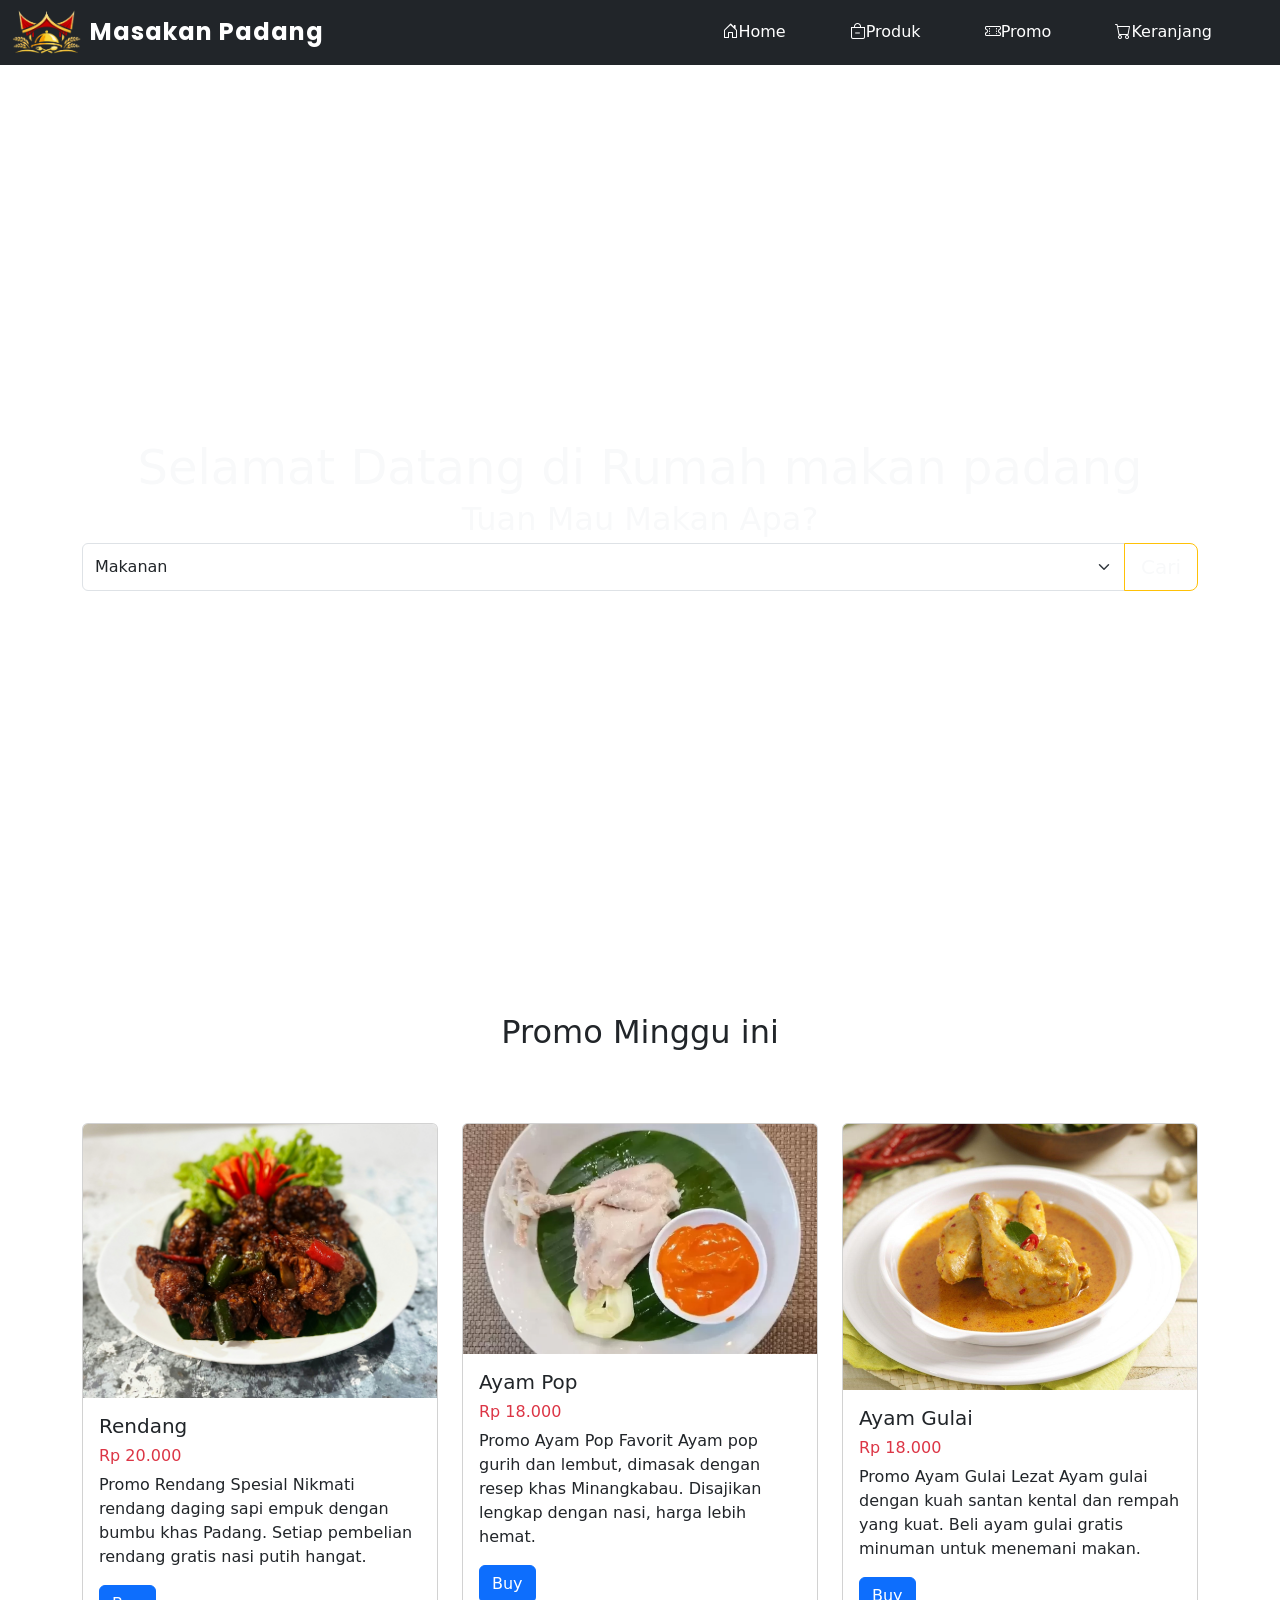
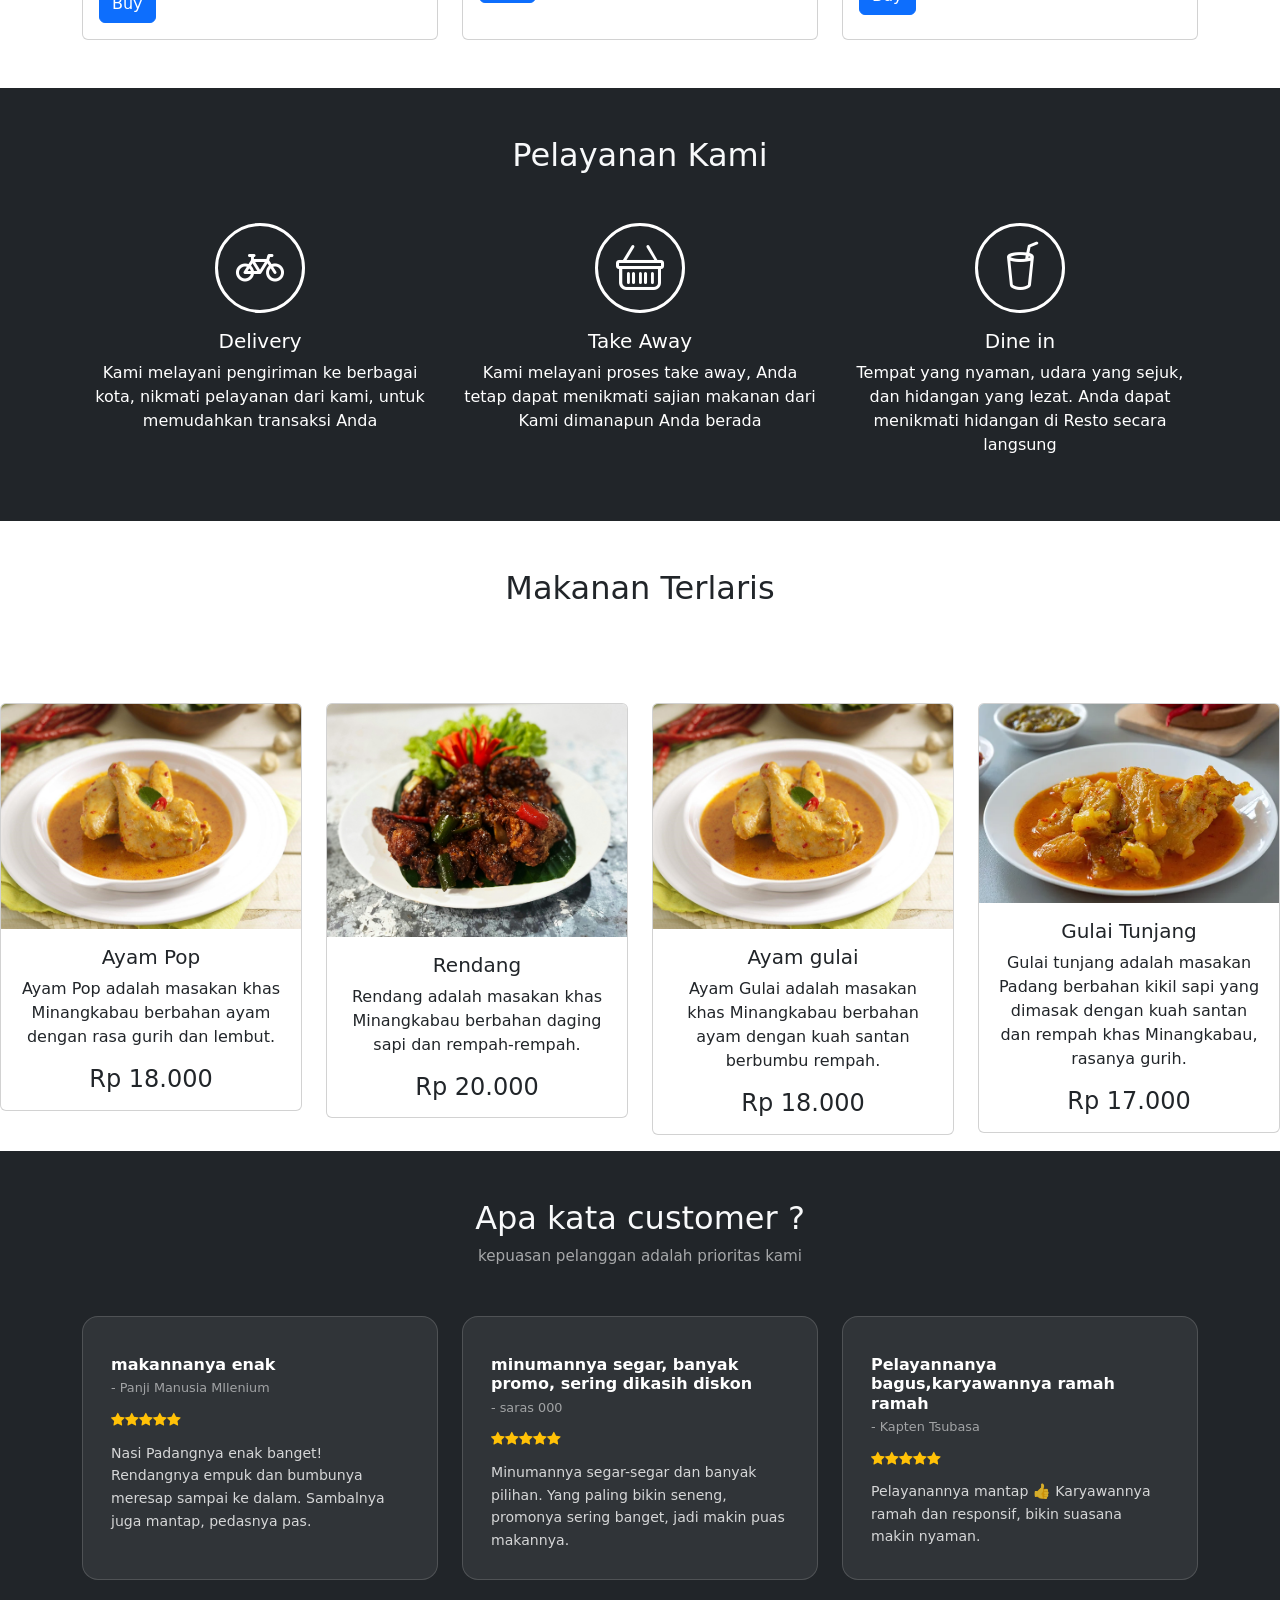
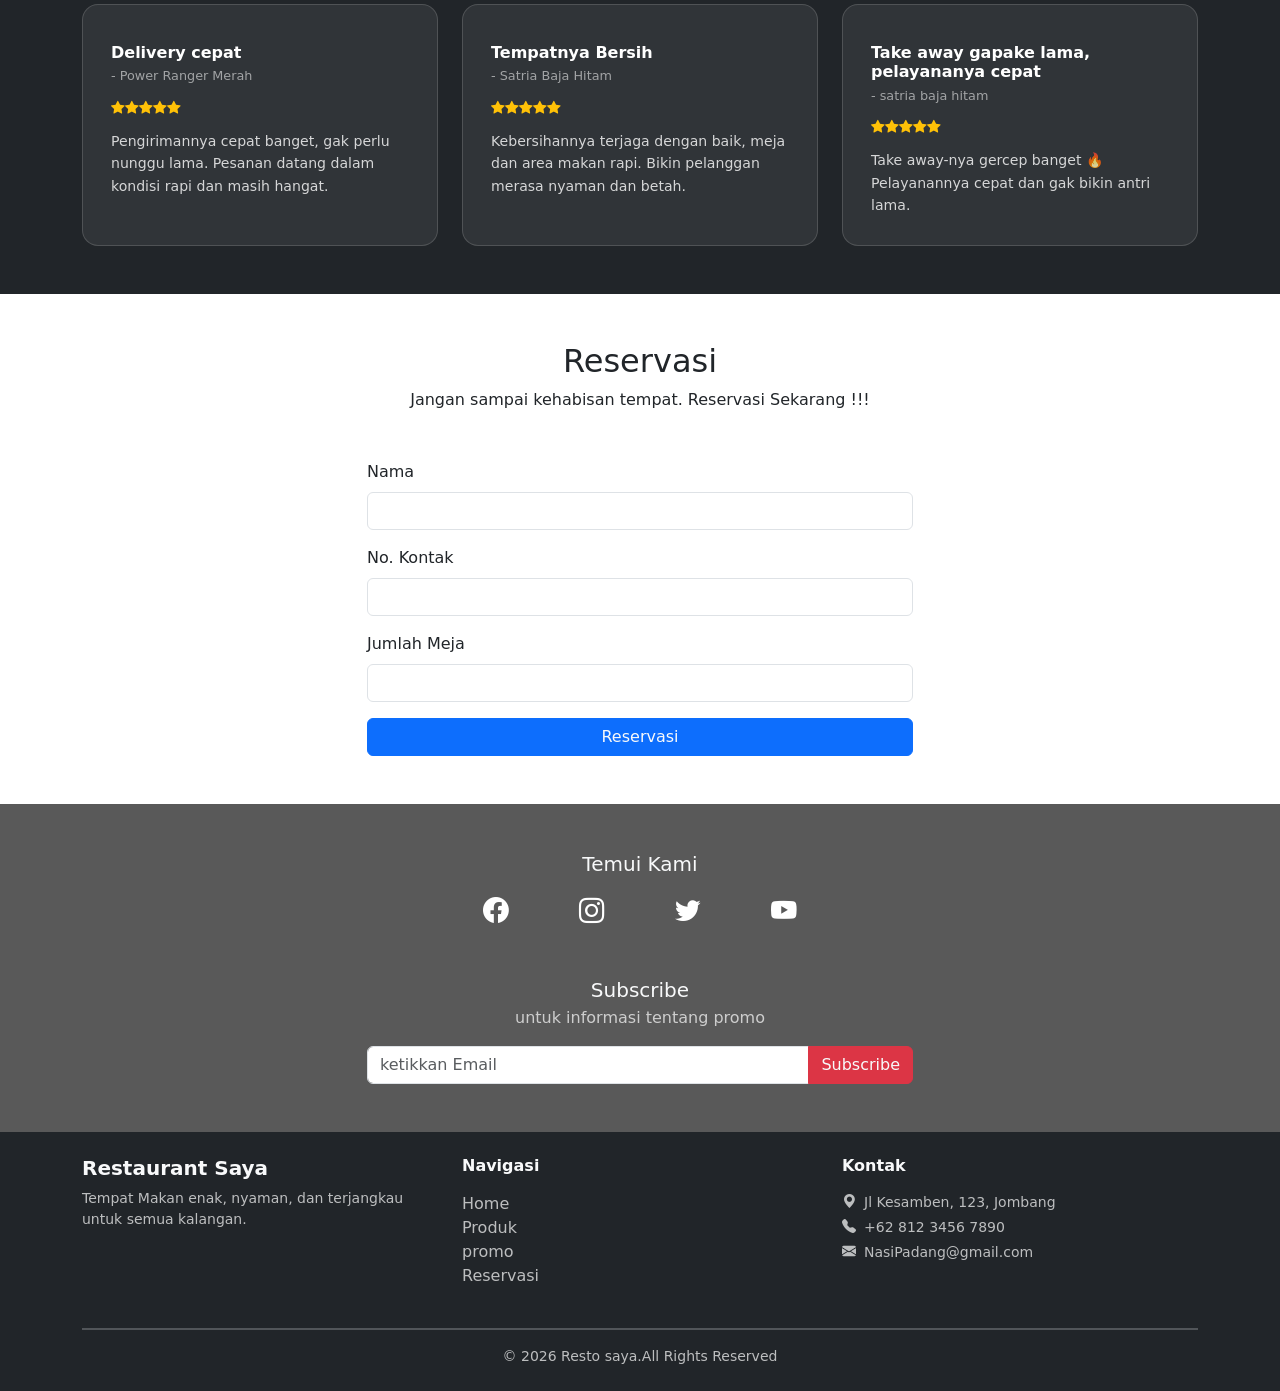
<file: Index.html>
<!DOCTYPE html>
<html lang="id">
<head>
    <meta charset="UTF-8">
    <meta name="viewport" content="width=device-width, initial-scale=1.0">
    <title>Masakan Padang</title>
    <link href="https://cdn.jsdelivr.net/npm/bootstrap@5.3.8/dist/css/bootstrap.min.css" rel="stylesheet" integrity="sha384-sRIl4kxILFvY47J16cr9ZwB07vP4J8+LH7qKQnuqkuIAvNWLzeN8tE5YBujZqJLB" crossorigin="anonymous">
    <link rel="stylesheet" href="https://cdn.jsdelivr.net/npm/bootstrap-icons@1.13.1/font/bootstrap-icons.min.css">
    <link href="https://fonts.googleapis.com/css2?family=Poppins:wght@600&display=swap" rel="stylesheet">
    <link rel="stylesheet" href="assets/style/style.css">
</head>
<body>
  <nav class="navbar navbar-expand-lg navbar-dark bg-dark main-color">
  <div class="container-fluid">
    <button class="navbar-toggler" type="button" data-bs-toggle="collapse" data-bs-target="#navbarNav" aria-controls="navbarNav" aria-expanded="false" aria-label="Toggle navigation">
      <span class="navbar-toggler-icon"></span>
    </button>
    <div class="collapse navbar-collapse" id="navbarNav">
      <img src="assets/img/Logo.png" width="70" class="me-2">
        <a class="navbar-brand me-auto" href="#">Masakan Padang</a>
      <ul class="navbar-nav">
        <li class="nav-item me-5">
          <a class="nav-link active" aria-current="page" href="Index.html"><i class="bi bi-house-door"></i>Home</a>
        </li>
        <li class="nav-item me-5">
          <a class="nav-link" href="produk.html"><i class="bi bi-bag-dash"></i>Produk</a>
        </li>
        <li class="nav-item me-5">
          <a class="nav-link" href="promo.html"><i class="bi bi-ticket-perforated"></i>Promo</a>
        </li>
        <li class="nav-item me-5">
          <a class="nav-link" href="cart.html" tabindex="-1" aria-disabled="true"><i class="bi bi-cart"></i>Keranjang</a>
        </li>
      </ul>
    </div>
  </div>
</nav>
<div class="container-fluid banner d-flex align-items-center">
  <div class="container">
       <h1 class="text-light text-center display-5 mb-1">Selamat Datang di Rumah makan padang</h1>
       <h2 class="text-light text-center display-7 mb-1">Tuan Mau Makan Apa?</h2>
        <div class="input-group">
          <select class="form-select" id="inputGroupSelect04" >
           <option selected>Makanan</option>
           <option value="1">Rendang</option>
           <option value="2">Ayam Pop</option>
           <option value="3">Ayam gulai</option>
          </select>
          <button class="btn btn-lg btn-outline-warning text-light" type="button">Cari</button>
       </div>
  </div>
</div>
<div class="container-fluid py-5">
  <div class="container">
    <h2 class="text-center">Promo Minggu ini</h2>

    <div class="row mt-5 justify-content-center g-4">

      <!-- Card 1 -->
      <div class="col-12 col-md-4 hovered-card">
        <div class="card h-100">
          <img src="assets/img/Rendang.jpg" class="card-img-top" alt="Orange Ice">
          <div class="card-body">
            <h5 class="card-title">
              Rendang
            </h5>
            <h6 class="text-danger">Rp 20.000</h6>
            <p class="card-text">
              Promo Rendang Spesial Nikmati rendang daging sapi empuk dengan bumbu khas Padang. Setiap pembelian rendang gratis nasi putih hangat.

            </p>
            <a href="#" class="btn btn-primary">Buy</a>
          </div>
        </div>
      </div>

      <!-- Card 2 -->
      <div class="col-12 col-md-4 hovered-card">
        <div class="card h-100">
          <img src="assets/img/Ayam Pop.webp" class="card-img-top" alt="Honey Pancake">
          <div class="card-body">
            <h5 class="card-title">
              Ayam Pop
            </h5>
            <h6 class="text-danger">Rp 18.000</h6>
            <p class="card-text">
              Promo Ayam Pop Favorit Ayam pop gurih dan lembut, dimasak dengan resep khas Minangkabau. Disajikan lengkap dengan nasi, harga lebih hemat.
            </p>
            <a href="#" class="btn btn-primary">Buy</a>
          </div>
        </div>
      </div>

      <!-- Card 3 -->
      <div class="col-12 col-md-4 hovered-card">
        <div class="card h-100">
          <img src="assets/img/Ayam Gulai.jpg" class="card-img-top" alt="Coffee">
          <div class="card-body">
            <h5 class="card-title">
              Ayam Gulai
            </h5>
            <h6 class="text-danger">Rp 18.000</h6>
            <p class="card-text">
              Promo Ayam Gulai Lezat Ayam gulai dengan kuah santan kental dan rempah yang kuat. Beli ayam gulai gratis minuman untuk menemani makan.
            </p>
            <a href="#" class="btn btn-primary">Buy</a>
          </div>
        </div>
      </div>

    </div>
  </div>
</div>

<!--service-->
    <div class="container-fluid py-5 bg-dark">
      <div class="container">
        <h2 class="text-light text-center mb-5">Pelayanan Kami</h2>
        <div class="row justify-content-center">
          <div class="col-lg-4">
            <div class="d-flex justify-content-center">
              <div class="icon-service d-flex align-items-center justify-content-center">
                <i class="bi bi-bicycle display-5"></i>
              </div>
            </div>
            <div class="mt-3 text-white text-center">
              <h5>Delivery</h5>
              <p>Kami melayani pengiriman ke berbagai kota, 
                nikmati pelayanan dari kami, untuk memudahkan transaksi Anda</p>
            </div>
          </div>
          <div class="col-lg-4">
            <div class="d-flex justify-content-center">
              <div class="icon-service d-flex align-items-center justify-content-center">
                <i class="bi bi-basket display-5"></i>
              </div>
            </div>
            <div class="mt-3 text-white text-center">
              <h5>Take Away</h5>
              <p>Kami melayani proses take away, 
                Anda tetap dapat menikmati sajian makanan dari Kami dimanapun Anda berada</p>
            </div>
          </div>
          <div class="col-lg-4">
            <div class="d-flex justify-content-center">
              <div class="icon-service d-flex align-items-center justify-content-center">
                <i class="bi bi-cup-straw display-5"></i>
              </div>
            </div>
            <div class="mt-3 text-white text-center">
              <h5>Dine in</h5>
              <p>Tempat yang nyaman, udara yang sejuk, dan hidangan yang lezat. 
                Anda dapat menikmati hidangan di Resto secara langsung</p>
            </div>
          </div>
        </div>
      </div>
    </div>

    <!--section produk-->
    <div class="container-fluid py-5">
      <div class="container">
        <h2 class="text-center mb-5">Makanan Terlaris</h2>
      </div>
    </div>

    <!--section produk tutup-->
    <div class="row">
      <div class="col-sm-6 col-lg-3 hovered-card mb-3">
        <div class="card">
          <img src="assets/img/Ayam Gulai.jpg" class="card-img-top" alt="...">
          <div class="card-body text-center">
            <h5 class="card-tittle text-dark">Ayam Pop</h5>
            <p class="card-text">Ayam Pop adalah masakan khas Minangkabau berbahan ayam dengan rasa gurih dan lembut.</p>
            <h4 class="card-text text-dark">Rp 18.000</h4>
          </div>
        </div>
      </div>
      <div class="col-sm-6 col-lg-3 hovered-card mb-3">
        <div class="card">
          <img src="assets/img/Rendang.jpg" class="card-img-top" alt="...">
          <div class="card-body text-center">
            <h5 class="card-tittle text-dark">Rendang</h5>
            <p class="card-text">Rendang adalah masakan khas Minangkabau berbahan daging sapi dan rempah-rempah.</p>
            <h4 class="card-text text-dark">Rp 20.000</h4>
          </div>
        </div>
      </div>
      <div class="col-sm-6 col-lg-3 hovered-card mb-3">
        <div class="card">
          <img src="assets/img/Ayam Gulai.jpg" class="card-img-top" alt="...">
          <div class="card-body text-center">
            <h5 class="card-tittle text-dark">Ayam gulai</h5>
            <p class="card-text">Ayam Gulai adalah masakan khas Minangkabau berbahan ayam dengan kuah santan berbumbu rempah.</p>
            <h4 class="card-text text-dark">Rp 18.000</h4>
          </div>
        </div>
      </div>
      <div class="col-sm-6 col-lg-3 hovered-card mb-3">
        <div class="card">
          <img src="assets/img/tunjang.jpg.webp" class="card-img-top" alt="...">
          <div class="card-body text-center">
            <h5 class="card-tittle text-dark">Gulai Tunjang</h5>
            <p class="card-text">Gulai tunjang adalah masakan Padang berbahan kikil 
                                 sapi yang dimasak dengan kuah santan dan rempah khas Minangkabau, 
                                 rasanya gurih.</p>
            <h4 class="card-text text-dark">Rp 17.000</h4>
          </div>
        </div>
      </div>
    </div>

    <!--section review-->
    <div class="container-fluid py-5 bg-dark">
      <div class="container">
        <h2 class="text-center text-light mb-2">Apa kata customer ?</h2>
        <p class="text-center mb-5" style="color: rgba(255,255,255,0.6); font-size: 0.95rem;">kepuasan pelanggan adalah prioritas kami</p>
        <div class="row g-4">

              <!--card 1-->
          <div class="col-sm-6 col-lg-4">
            <div class="testimony-card">
              <div class="quote-icon"></div>
              <h5>makannanya enak</h5>
              <div class="author">- Panji Manusia MIlenium</div>
              <div class="stars">
                <i class="bi bi-star-fill"></i><i class="bi bi-star-fill"></i><i class="bi bi-star-fill"></i><i class="bi bi-star-fill"></i><i class="bi bi-star-fill"></i>
              </div>
              <p>
                Nasi Padangnya enak banget! Rendangnya empuk 
                dan bumbunya meresap sampai ke dalam. 
                Sambalnya juga mantap, pedasnya pas.
              </p>
            </div>
          </div>
        
          <!--card 2-->
          <div class="col-sm-6 col-lg-4">
            <div class="testimony-card">
              <div class="quote-icon"></div>
              <h5>minumannya segar, banyak promo, sering dikasih diskon</h5>
              <div class="author">- saras 000</div>
              <div class="stars">
                <i class="bi bi-star-fill"></i><i class="bi bi-star-fill"></i><i class="bi bi-star-fill"></i><i class="bi bi-star-fill"></i><i class="bi bi-star-fill"></i>
              </div>
              <p>
                Minumannya segar-segar dan banyak pilihan. 
                Yang paling bikin seneng, promonya sering banget, 
                jadi makin puas makannya.
              </p>
            </div>
          </div>
        
          <!--card 3-->
          <div class="col-sm-6 col-lg-4">
            <div class="testimony-card">
              <div class="quote-icon"></div>
              <h5>Pelayannanya bagus,karyawannya ramah ramah</h5>
              <div class="author">- Kapten Tsubasa</div>
              <div class="stars">
                <i class="bi bi-star-fill"></i><i class="bi bi-star-fill"></i><i class="bi bi-star-fill"></i><i class="bi bi-star-fill"></i><i class="bi bi-star-fill"></i>
              </div>
              <p>Pelayanannya mantap 👍 Karyawannya ramah dan responsif, bikin suasana makin nyaman.</p>
            </div>
          </div>
        
          <!--card 4-->
          <div class="col-sm-6 col-lg-4">
            <div class="testimony-card">
              <div class="quote-icon"></div>
              <h5>Delivery cepat</h5>
              <div class="author">- Power Ranger Merah</div>
              <div class="stars">
                <i class="bi bi-star-fill"></i><i class="bi bi-star-fill"></i><i class="bi bi-star-fill"></i><i class="bi bi-star-fill"></i><i class="bi bi-star-fill"></i>
              </div>
              <p>
                Pengirimannya cepat banget, gak perlu nunggu lama. 
                Pesanan datang dalam kondisi rapi dan masih hangat.
              </p>
            </div>
          </div>
        
          <!--card 5-->
          <div class="col-sm-6 col-lg-4">
            <div class="testimony-card">
              <div class="quote-icon"></div>
              <h5>Tempatnya Bersih</h5>
              <div class="author">- Satria Baja Hitam</div>
              <div class="stars">
                <i class="bi bi-star-fill"></i><i class="bi bi-star-fill"></i><i class="bi bi-star-fill"></i><i class="bi bi-star-fill"></i><i class="bi bi-star-fill"></i>
              </div>
              <p>
                Kebersihannya terjaga dengan baik, meja dan area makan rapi. 
                Bikin pelanggan merasa nyaman dan betah.
              </p>
            </div>
          </div>
        
          <!--card 6-->
          <div class="col-sm-6 col-lg-4">
            <div class="testimony-card">
              <div class="quote-icon"></div>
              <h5>Take away gapake lama, pelayananya cepat</h5>
              <div class="author">- satria baja hitam</div>
              <div class="stars">
                <i class="bi bi-star-fill"></i><i class="bi bi-star-fill"></i><i class="bi bi-star-fill"></i><i class="bi bi-star-fill"></i><i class="bi bi-star-fill"></i>
              </div>
              <p>Take away-nya gercep banget 🔥 Pelayanannya cepat dan gak bikin antri lama.</p>
            </div>
          </div>
        </div>
      </div>
    </div>

    <!--section reservasi-->
    <div class="container-fluid py-5">
      <div class="container">
        <h2 class="text-center mb-2">Reservasi</h2>
        <p class="text-center text muted mb-5">Jangan sampai kehabisan tempat. Reservasi Sekarang !!!</p>

        <div class="row justify-content-center">
          <div class="col-md-6">
            <div class="mb-3">
              <label class="form-label">Nama</label>
              <input type="text" class="form-control" required>
            </div>
            <div class="mb-3">
              <label class="form-label">No. Kontak</label>
              <input type="tel" class="form-control" required>
            </div>
            <div class="mb-3">
              <label class="form-label">Jumlah Meja</label>
              <input type="text" class="form-control" required>
            </div>
            <div class="d-grid">
              <button class="btn btn-primary text-light">Reservasi</button>
            </div>
          </div>
        </div>
      </div>
    </div>

    <!--Section Subscribe-->
    <div class="container-fluid py-5 footer">
      <div class="container">


        <h5 class="text-center text-light mb-3">Temui Kami</h5>
        <div class="d-flex justify-content-center mb-5" style="gap: 70px">
          <a href="https://facebook.com/uername" target="_blank" class="social-icon">
            <i class="bi bi-facebook"></i>
          </a>
          <a href="https://instagram.com/username" target="_blank" class="social-icon">
            <i class="bi bi-instagram"></i>
          </a>
          <a href="https://twitter.com/username" target="_blank" class="social-icon">
            <i class="bi bi-twitter"></i>
          </a>
          <a href="https://youtube.com/@username" target="_blank" class="social-icon">
            <i class="bi bi-youtube"></i>
          </a>
        </div>
        <h5 class="text-center text-light mb-1">Subscribe</h5>
        <p class="text-center subscribe-muted mb-3">untuk informasi tentang promo</p>

        <div class="row justify-content-center">
          <div class="col-md-6">
            <div class="input-group">
              <input type="email" class="form-control" placeholder="ketikkan Email">
              <button class="btn btn-danger text-light">Subscribe</button>
            </div>
          </div>
        </div>
      </div>
    </div>

    <!--Footer-->
    <footer class="bg-dark text-light py-4">
      <div class="container">
        <div class="row text-center text-md-start">
          <div class="col-md-4 mb-3 mb-md-0">
            <h5 class="fw-bold">Restaurant Saya</h5>
            <p class="text-muted small">Tempat Makan enak, nyaman, dan terjangkau untuk semua kalangan.</p>
          </div>
          <div class="col-md-4 mb-3 mb-md-0">
            <h6 class="fw-bold mb-3">Navigasi</h6>
            <ul class="list-unstyled">
              <li><a href="#" class="text-muted text-decoration-none">Home</a></li>
              <li><a href="#" class="text-muted text-decoration-none">Produk</a></li>
              <li><a href="#" class="text-muted text-decoration-none">promo</a></li>
              <li><a href="#" class="text-muted text-decoration-none">Reservasi</a></li>
            </ul>
          </div>
          <div class="col-md-4">
            <h6 class="fw-bold mb-3">Kontak</h6>
            <ul class="list-unstyled text-muted small">
              <li class="mb-1"><i class="bi bi-geo-alt-fill me-2"></i>Jl Kesamben, 123, Jombang</li>
              <li class="mb-1"><i class="bi bi-telephone-fill me-2"></i>+62 812 3456 7890</li>
              <li><i class="bi bi-envelope-fill me-2"></i>NasiPadang@gmail.com</li>
            </ul>
          </div>
        </div>
        <hr class="border secondary mt-4 mb-3">
        <p class="text-center text-muted small mb-0">
          &copy; 2026 Resto saya.All Rights Reserved
        </p>
      </div>
    </footer>

    <script src="https://cdn.jsdelivr.net/npm/bootstrap@5.3.0/dist/js/bootstrap.bundle.min.js"></script>
</body>
</html>
</file>
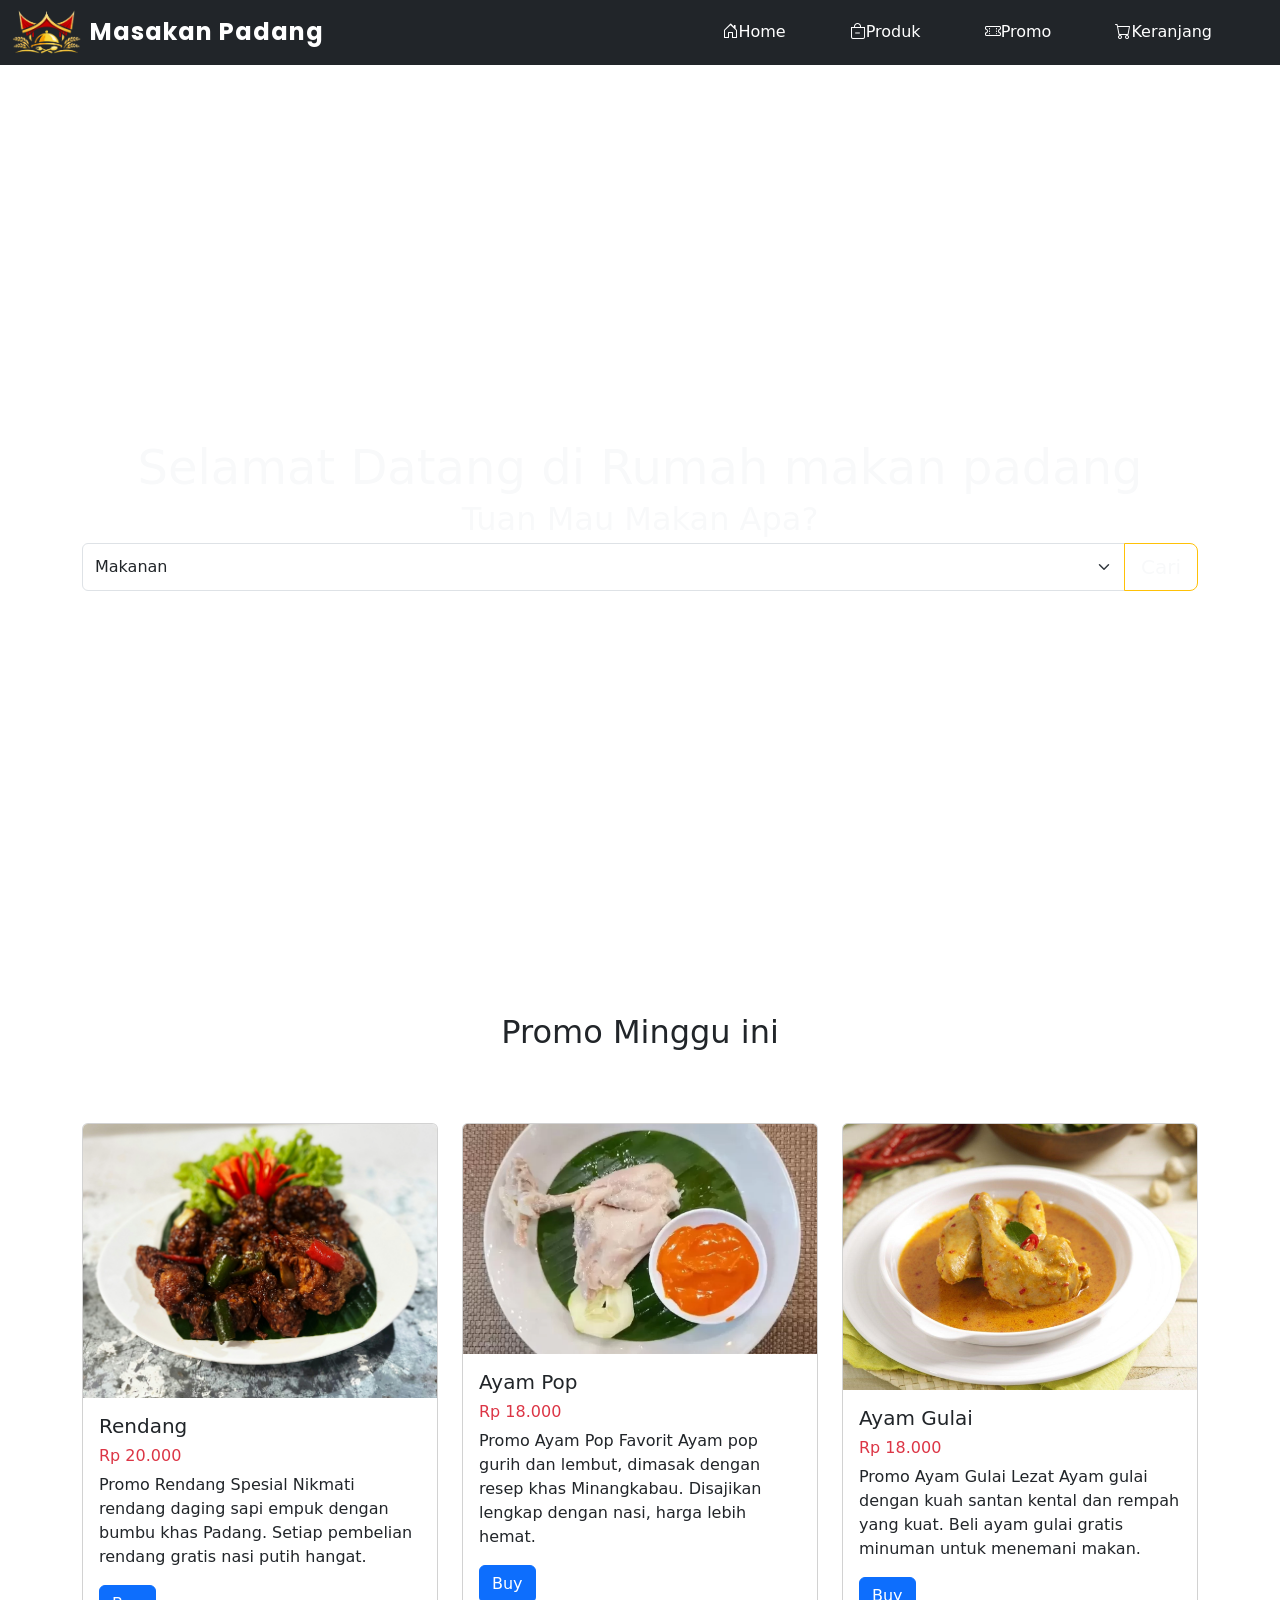
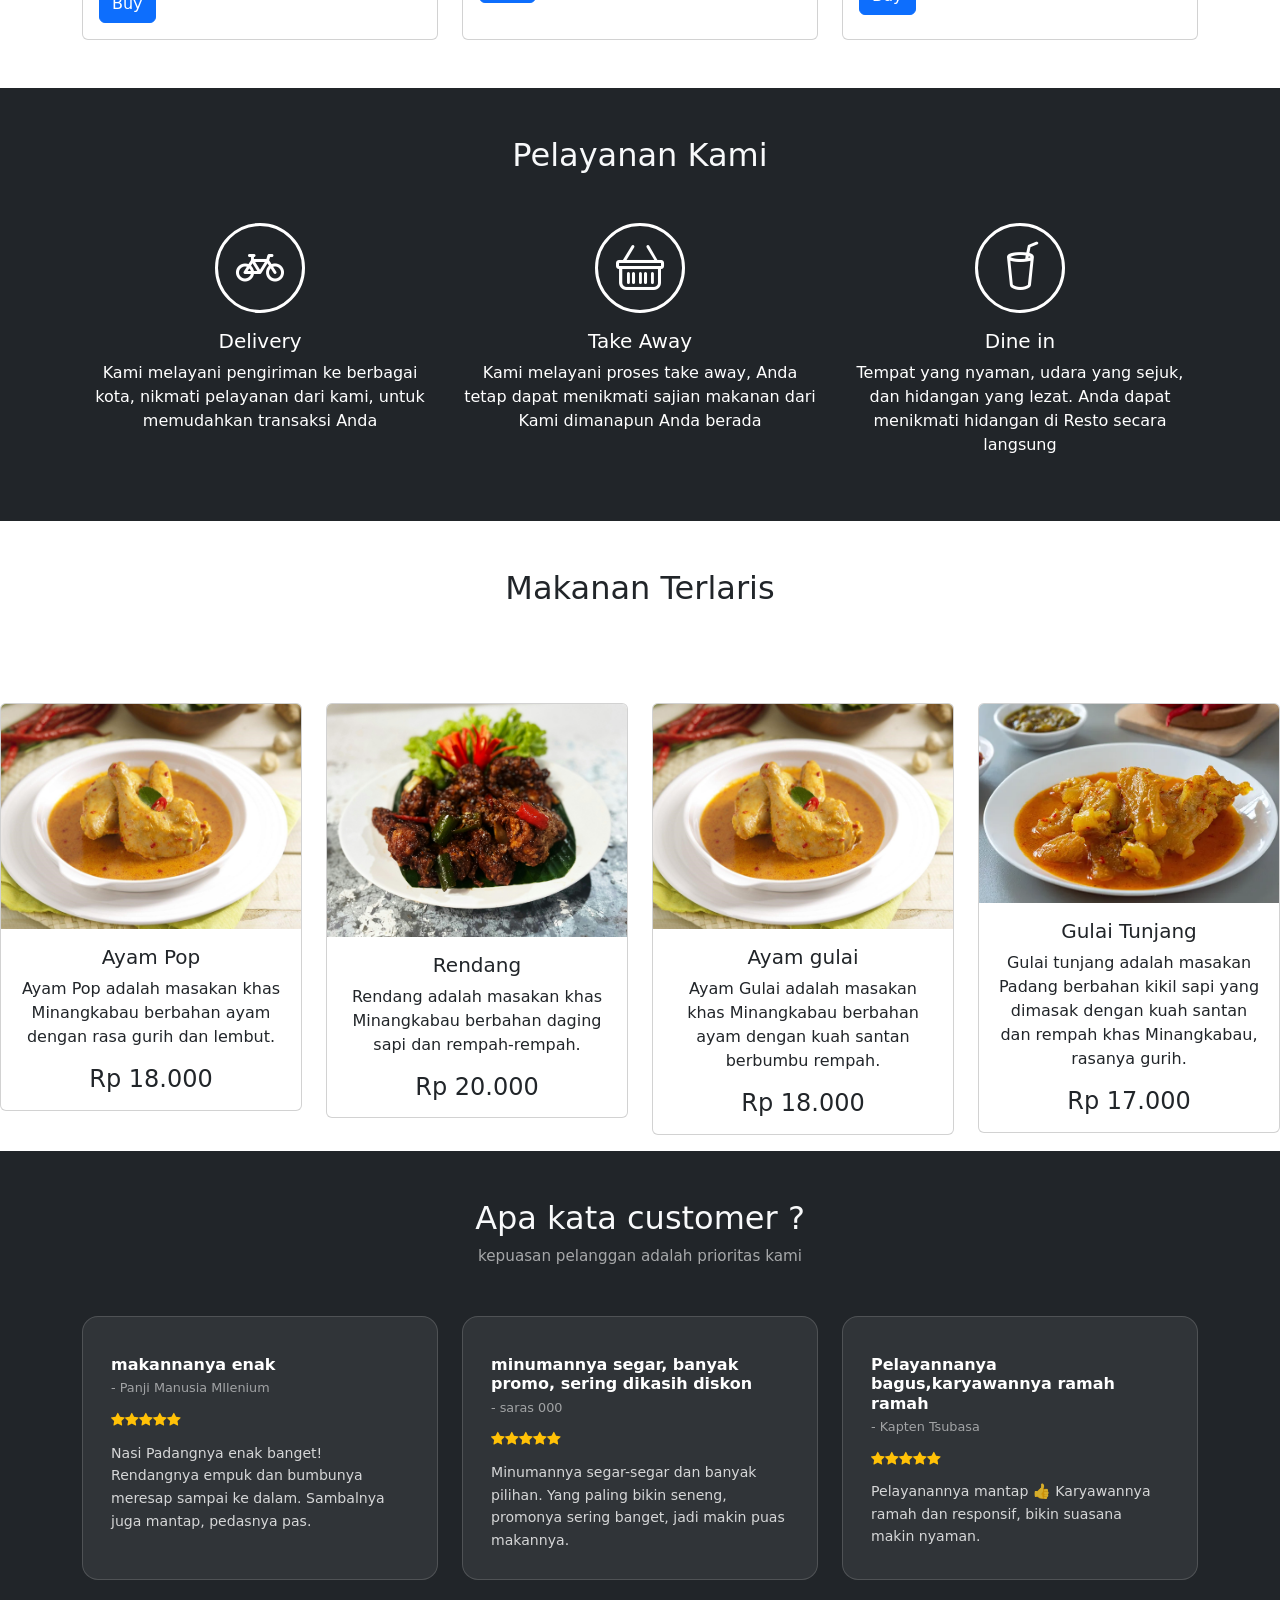
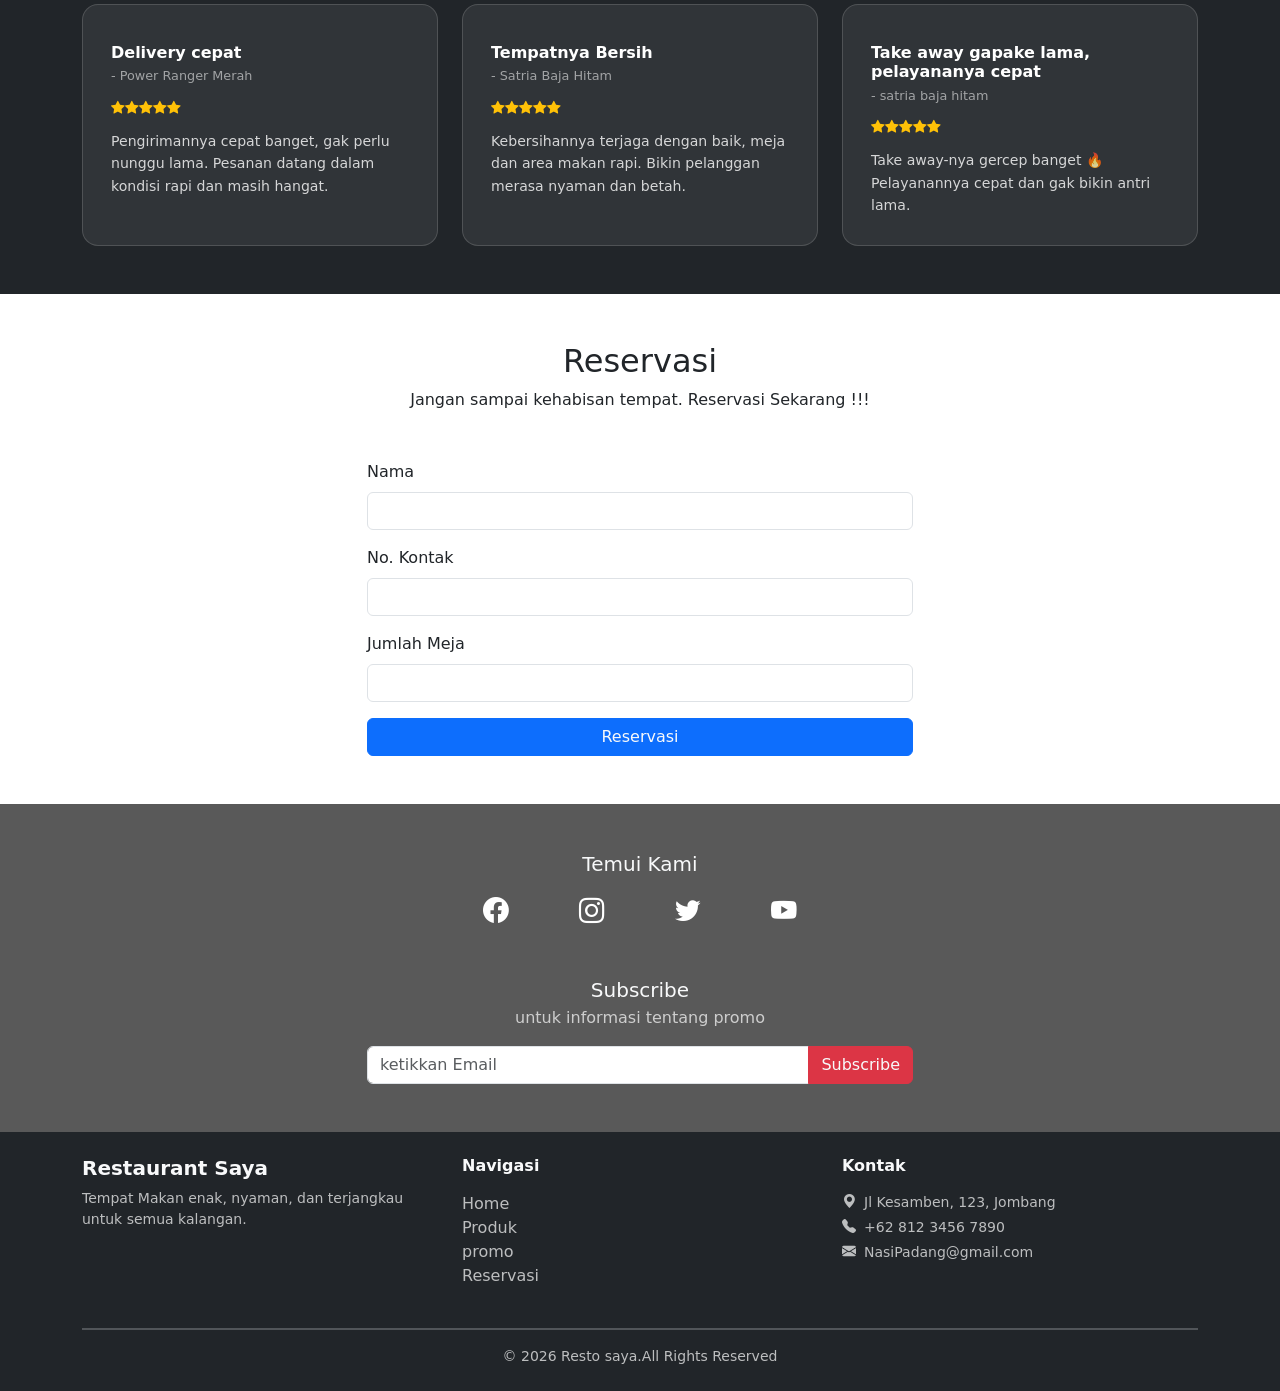
<file: index.html>
<!DOCTYPE html>
<html lang="id">
<head>
    <meta charset="UTF-8">
    <meta name="viewport" content="width=device-width, initial-scale=1.0">
    <title>Masakan Padang</title>
    <link href="https://cdn.jsdelivr.net/npm/bootstrap@5.3.8/dist/css/bootstrap.min.css" rel="stylesheet" integrity="sha384-sRIl4kxILFvY47J16cr9ZwB07vP4J8+LH7qKQnuqkuIAvNWLzeN8tE5YBujZqJLB" crossorigin="anonymous">
    <link rel="stylesheet" href="https://cdn.jsdelivr.net/npm/bootstrap-icons@1.13.1/font/bootstrap-icons.min.css">
    <link href="https://fonts.googleapis.com/css2?family=Poppins:wght@600&display=swap" rel="stylesheet">
    <link rel="stylesheet" href="assets/style/style.css">
</head>
<body>
  <nav class="navbar navbar-expand-lg navbar-dark bg-dark main-color">
  <div class="container-fluid">
    <button class="navbar-toggler" type="button" data-bs-toggle="collapse" data-bs-target="#navbarNav" aria-controls="navbarNav" aria-expanded="false" aria-label="Toggle navigation">
      <span class="navbar-toggler-icon"></span>
    </button>
    <div class="collapse navbar-collapse" id="navbarNav">
      <img src="assets/img/Logo.png" width="70" class="me-2">
        <a class="navbar-brand me-auto" href="#">Masakan Padang</a>
      <ul class="navbar-nav">
        <li class="nav-item me-5">
          <a class="nav-link active" aria-current="page" href="index.html"><i class="bi bi-house-door"></i>Home</a>
        </li>
        <li class="nav-item me-5">
          <a class="nav-link" href="produk.html"><i class="bi bi-bag-dash"></i>Produk</a>
        </li>
        <li class="nav-item me-5">
          <a class="nav-link" href="promo.html"><i class="bi bi-ticket-perforated"></i>Promo</a>
        </li>
        <li class="nav-item me-5">
          <a class="nav-link" href="cart.html" tabindex="-1" aria-disabled="true"><i class="bi bi-cart"></i>Keranjang</a>
        </li>
      </ul>
    </div>
  </div>
</nav>
<div class="container-fluid banner d-flex align-items-center">
  <div class="container">
       <h1 class="text-light text-center display-5 mb-1">Selamat Datang di Rumah makan padang</h1>
       <h2 class="text-light text-center display-7 mb-1">Tuan Mau Makan Apa?</h2>
        <div class="input-group">
          <select class="form-select" id="inputGroupSelect04" >
           <option selected>Makanan</option>
           <option value="1">Rendang</option>
           <option value="2">Ayam Pop</option>
           <option value="3">Ayam gulai</option>
          </select>
          <button class="btn btn-lg btn-outline-warning text-light" type="button">Cari</button>
       </div>
  </div>
</div>
<div class="container-fluid py-5">
  <div class="container">
    <h2 class="text-center">Promo Minggu ini</h2>

    <div class="row mt-5 justify-content-center g-4">

      <!-- Card 1 -->
      <div class="col-12 col-md-4 hovered-card">
        <div class="card h-100">
          <img src="assets/img/Rendang.jpg" class="card-img-top" alt="Orange Ice">
          <div class="card-body">
            <h5 class="card-title">
              Rendang
            </h5>
            <h6 class="text-danger">Rp 20.000</h6>
            <p class="card-text">
              Promo Rendang Spesial Nikmati rendang daging sapi empuk dengan bumbu khas Padang. Setiap pembelian rendang gratis nasi putih hangat.

            </p>
            <a href="#" class="btn btn-primary">Buy</a>
          </div>
        </div>
      </div>

      <!-- Card 2 -->
      <div class="col-12 col-md-4 hovered-card">
        <div class="card h-100">
          <img src="assets/img/Ayam Pop.webp" class="card-img-top" alt="Honey Pancake">
          <div class="card-body">
            <h5 class="card-title">
              Ayam Pop
            </h5>
            <h6 class="text-danger">Rp 18.000</h6>
            <p class="card-text">
              Promo Ayam Pop Favorit Ayam pop gurih dan lembut, dimasak dengan resep khas Minangkabau. Disajikan lengkap dengan nasi, harga lebih hemat.
            </p>
            <a href="#" class="btn btn-primary">Buy</a>
          </div>
        </div>
      </div>

      <!-- Card 3 -->
      <div class="col-12 col-md-4 hovered-card">
        <div class="card h-100">
          <img src="assets/img/Ayam Gulai.jpg" class="card-img-top" alt="Coffee">
          <div class="card-body">
            <h5 class="card-title">
              Ayam Gulai
            </h5>
            <h6 class="text-danger">Rp 18.000</h6>
            <p class="card-text">
              Promo Ayam Gulai Lezat Ayam gulai dengan kuah santan kental dan rempah yang kuat. Beli ayam gulai gratis minuman untuk menemani makan.
            </p>
            <a href="#" class="btn btn-primary">Buy</a>
          </div>
        </div>
      </div>

    </div>
  </div>
</div>

<!--service-->
    <div class="container-fluid py-5 bg-dark">
      <div class="container">
        <h2 class="text-light text-center mb-5">Pelayanan Kami</h2>
        <div class="row justify-content-center">
          <div class="col-lg-4">
            <div class="d-flex justify-content-center">
              <div class="icon-service d-flex align-items-center justify-content-center">
                <i class="bi bi-bicycle display-5"></i>
              </div>
            </div>
            <div class="mt-3 text-white text-center">
              <h5>Delivery</h5>
              <p>Kami melayani pengiriman ke berbagai kota, 
                nikmati pelayanan dari kami, untuk memudahkan transaksi Anda</p>
            </div>
          </div>
          <div class="col-lg-4">
            <div class="d-flex justify-content-center">
              <div class="icon-service d-flex align-items-center justify-content-center">
                <i class="bi bi-basket display-5"></i>
              </div>
            </div>
            <div class="mt-3 text-white text-center">
              <h5>Take Away</h5>
              <p>Kami melayani proses take away, 
                Anda tetap dapat menikmati sajian makanan dari Kami dimanapun Anda berada</p>
            </div>
          </div>
          <div class="col-lg-4">
            <div class="d-flex justify-content-center">
              <div class="icon-service d-flex align-items-center justify-content-center">
                <i class="bi bi-cup-straw display-5"></i>
              </div>
            </div>
            <div class="mt-3 text-white text-center">
              <h5>Dine in</h5>
              <p>Tempat yang nyaman, udara yang sejuk, dan hidangan yang lezat. 
                Anda dapat menikmati hidangan di Resto secara langsung</p>
            </div>
          </div>
        </div>
      </div>
    </div>

    <!--section produk-->
    <div class="container-fluid py-5">
      <div class="container">
        <h2 class="text-center mb-5">Makanan Terlaris</h2>
      </div>
    </div>

    <!--section produk tutup-->
    <div class="row">
      <div class="col-sm-6 col-lg-3 hovered-card mb-3">
        <div class="card">
          <img src="assets/img/Ayam Gulai.jpg" class="card-img-top" alt="...">
          <div class="card-body text-center">
            <h5 class="card-tittle text-dark">Ayam Pop</h5>
            <p class="card-text">Ayam Pop adalah masakan khas Minangkabau berbahan ayam dengan rasa gurih dan lembut.</p>
            <h4 class="card-text text-dark">Rp 18.000</h4>
          </div>
        </div>
      </div>
      <div class="col-sm-6 col-lg-3 hovered-card mb-3">
        <div class="card">
          <img src="assets/img/Rendang.jpg" class="card-img-top" alt="...">
          <div class="card-body text-center">
            <h5 class="card-tittle text-dark">Rendang</h5>
            <p class="card-text">Rendang adalah masakan khas Minangkabau berbahan daging sapi dan rempah-rempah.</p>
            <h4 class="card-text text-dark">Rp 20.000</h4>
          </div>
        </div>
      </div>
      <div class="col-sm-6 col-lg-3 hovered-card mb-3">
        <div class="card">
          <img src="assets/img/Ayam Gulai.jpg" class="card-img-top" alt="...">
          <div class="card-body text-center">
            <h5 class="card-tittle text-dark">Ayam gulai</h5>
            <p class="card-text">Ayam Gulai adalah masakan khas Minangkabau berbahan ayam dengan kuah santan berbumbu rempah.</p>
            <h4 class="card-text text-dark">Rp 18.000</h4>
          </div>
        </div>
      </div>
      <div class="col-sm-6 col-lg-3 hovered-card mb-3">
        <div class="card">
          <img src="assets/img/tunjang.jpg.webp" class="card-img-top" alt="...">
          <div class="card-body text-center">
            <h5 class="card-tittle text-dark">Gulai Tunjang</h5>
            <p class="card-text">Gulai tunjang adalah masakan Padang berbahan kikil 
                                 sapi yang dimasak dengan kuah santan dan rempah khas Minangkabau, 
                                 rasanya gurih.</p>
            <h4 class="card-text text-dark">Rp 17.000</h4>
          </div>
        </div>
      </div>
    </div>

    <!--section review-->
    <div class="container-fluid py-5 bg-dark">
      <div class="container">
        <h2 class="text-center text-light mb-2">Apa kata customer ?</h2>
        <p class="text-center mb-5" style="color: rgba(255,255,255,0.6); font-size: 0.95rem;">kepuasan pelanggan adalah prioritas kami</p>
        <div class="row g-4">

              <!--card 1-->
          <div class="col-sm-6 col-lg-4">
            <div class="testimony-card">
              <div class="quote-icon"></div>
              <h5>makannanya enak</h5>
              <div class="author">- Panji Manusia MIlenium</div>
              <div class="stars">
                <i class="bi bi-star-fill"></i><i class="bi bi-star-fill"></i><i class="bi bi-star-fill"></i><i class="bi bi-star-fill"></i><i class="bi bi-star-fill"></i>
              </div>
              <p>
                Nasi Padangnya enak banget! Rendangnya empuk 
                dan bumbunya meresap sampai ke dalam. 
                Sambalnya juga mantap, pedasnya pas.
              </p>
            </div>
          </div>
        
          <!--card 2-->
          <div class="col-sm-6 col-lg-4">
            <div class="testimony-card">
              <div class="quote-icon"></div>
              <h5>minumannya segar, banyak promo, sering dikasih diskon</h5>
              <div class="author">- saras 000</div>
              <div class="stars">
                <i class="bi bi-star-fill"></i><i class="bi bi-star-fill"></i><i class="bi bi-star-fill"></i><i class="bi bi-star-fill"></i><i class="bi bi-star-fill"></i>
              </div>
              <p>
                Minumannya segar-segar dan banyak pilihan. 
                Yang paling bikin seneng, promonya sering banget, 
                jadi makin puas makannya.
              </p>
            </div>
          </div>
        
          <!--card 3-->
          <div class="col-sm-6 col-lg-4">
            <div class="testimony-card">
              <div class="quote-icon"></div>
              <h5>Pelayannanya bagus,karyawannya ramah ramah</h5>
              <div class="author">- Kapten Tsubasa</div>
              <div class="stars">
                <i class="bi bi-star-fill"></i><i class="bi bi-star-fill"></i><i class="bi bi-star-fill"></i><i class="bi bi-star-fill"></i><i class="bi bi-star-fill"></i>
              </div>
              <p>Pelayanannya mantap 👍 Karyawannya ramah dan responsif, bikin suasana makin nyaman.</p>
            </div>
          </div>
        
          <!--card 4-->
          <div class="col-sm-6 col-lg-4">
            <div class="testimony-card">
              <div class="quote-icon"></div>
              <h5>Delivery cepat</h5>
              <div class="author">- Power Ranger Merah</div>
              <div class="stars">
                <i class="bi bi-star-fill"></i><i class="bi bi-star-fill"></i><i class="bi bi-star-fill"></i><i class="bi bi-star-fill"></i><i class="bi bi-star-fill"></i>
              </div>
              <p>
                Pengirimannya cepat banget, gak perlu nunggu lama. 
                Pesanan datang dalam kondisi rapi dan masih hangat.
              </p>
            </div>
          </div>
        
          <!--card 5-->
          <div class="col-sm-6 col-lg-4">
            <div class="testimony-card">
              <div class="quote-icon"></div>
              <h5>Tempatnya Bersih</h5>
              <div class="author">- Satria Baja Hitam</div>
              <div class="stars">
                <i class="bi bi-star-fill"></i><i class="bi bi-star-fill"></i><i class="bi bi-star-fill"></i><i class="bi bi-star-fill"></i><i class="bi bi-star-fill"></i>
              </div>
              <p>
                Kebersihannya terjaga dengan baik, meja dan area makan rapi. 
                Bikin pelanggan merasa nyaman dan betah.
              </p>
            </div>
          </div>
        
          <!--card 6-->
          <div class="col-sm-6 col-lg-4">
            <div class="testimony-card">
              <div class="quote-icon"></div>
              <h5>Take away gapake lama, pelayananya cepat</h5>
              <div class="author">- satria baja hitam</div>
              <div class="stars">
                <i class="bi bi-star-fill"></i><i class="bi bi-star-fill"></i><i class="bi bi-star-fill"></i><i class="bi bi-star-fill"></i><i class="bi bi-star-fill"></i>
              </div>
              <p>Take away-nya gercep banget 🔥 Pelayanannya cepat dan gak bikin antri lama.</p>
            </div>
          </div>
        </div>
      </div>
    </div>

    <!--section reservasi-->
    <div class="container-fluid py-5">
      <div class="container">
        <h2 class="text-center mb-2">Reservasi</h2>
        <p class="text-center text muted mb-5">Jangan sampai kehabisan tempat. Reservasi Sekarang !!!</p>

        <div class="row justify-content-center">
          <div class="col-md-6">
            <div class="mb-3">
              <label class="form-label">Nama</label>
              <input type="text" class="form-control" required>
            </div>
            <div class="mb-3">
              <label class="form-label">No. Kontak</label>
              <input type="tel" class="form-control" required>
            </div>
            <div class="mb-3">
              <label class="form-label">Jumlah Meja</label>
              <input type="text" class="form-control" required>
            </div>
            <div class="d-grid">
              <button class="btn btn-primary text-light">Reservasi</button>
            </div>
          </div>
        </div>
      </div>
    </div>

    <!--Section Subscribe-->
    <div class="container-fluid py-5 footer">
      <div class="container">


        <h5 class="text-center text-light mb-3">Temui Kami</h5>
        <div class="d-flex justify-content-center mb-5" style="gap: 70px">
          <a href="https://facebook.com/uername" target="_blank" class="social-icon">
            <i class="bi bi-facebook"></i>
          </a>
          <a href="https://instagram.com/username" target="_blank" class="social-icon">
            <i class="bi bi-instagram"></i>
          </a>
          <a href="https://twitter.com/username" target="_blank" class="social-icon">
            <i class="bi bi-twitter"></i>
          </a>
          <a href="https://youtube.com/@username" target="_blank" class="social-icon">
            <i class="bi bi-youtube"></i>
          </a>
        </div>
        <h5 class="text-center text-light mb-1">Subscribe</h5>
        <p class="text-center subscribe-muted mb-3">untuk informasi tentang promo</p>

        <div class="row justify-content-center">
          <div class="col-md-6">
            <div class="input-group">
              <input type="email" class="form-control" placeholder="ketikkan Email">
              <button class="btn btn-danger text-light">Subscribe</button>
            </div>
          </div>
        </div>
      </div>
    </div>

    <!--Footer-->
    <footer class="bg-dark text-light py-4">
      <div class="container">
        <div class="row text-center text-md-start">
          <div class="col-md-4 mb-3 mb-md-0">
            <h5 class="fw-bold">Restaurant Saya</h5>
            <p class="text-muted small">Tempat Makan enak, nyaman, dan terjangkau untuk semua kalangan.</p>
          </div>
          <div class="col-md-4 mb-3 mb-md-0">
            <h6 class="fw-bold mb-3">Navigasi</h6>
            <ul class="list-unstyled">
              <li><a href="#" class="text-muted text-decoration-none">Home</a></li>
              <li><a href="#" class="text-muted text-decoration-none">Produk</a></li>
              <li><a href="#" class="text-muted text-decoration-none">promo</a></li>
              <li><a href="#" class="text-muted text-decoration-none">Reservasi</a></li>
            </ul>
          </div>
          <div class="col-md-4">
            <h6 class="fw-bold mb-3">Kontak</h6>
            <ul class="list-unstyled text-muted small">
              <li class="mb-1"><i class="bi bi-geo-alt-fill me-2"></i>Jl Kesamben, 123, Jombang</li>
              <li class="mb-1"><i class="bi bi-telephone-fill me-2"></i>+62 812 3456 7890</li>
              <li><i class="bi bi-envelope-fill me-2"></i>NasiPadang@gmail.com</li>
            </ul>
          </div>
        </div>
        <hr class="border secondary mt-4 mb-3">
        <p class="text-center text-muted small mb-0">
          &copy; 2026 Resto saya.All Rights Reserved
        </p>
      </div>
    </footer>

    <script src="https://cdn.jsdelivr.net/npm/bootstrap@5.3.0/dist/js/bootstrap.bundle.min.js"></script>
</body>
</html>
</file>
<file: assets/style/style.css>
.banner{
    height: 100vh;
    background: linear-gradient(rgba(0,0,0,0.4)),url(Background.jpeg);
    background-size: cover;
    background-repeat: no-repeat;
    background-position: center;
}

.navbar-brand {
    font-family: 'Poppins', sans-serif;
    font-weight: 700;
    font-size: 1.5rem;
    letter-spacing: 1px;
}

.card:hover {
  transform: scale(1.05);
  transition: 0.3s;
  box-shadow: 0 4px 8px rgba(0, 0, 0, 0.2);
}

.icon-service{
    width: 90px;
    height: 90px;
    border: solid#fff;
    border-radius: 50%;
    color: #fff;
}
.background-service{
  height: auto;
  background: #000;
}

.testimony {
  background-color: rgb(114, 2, 114)
}
.testimony-card {
  background: rgba(255, 255, 255, 0.07)!important;
  border: 1px solid rgba(255, 255, 255, 0.15);
  border-radius: 16px;
  padding: 28px;
  transition: .3s;
  height: 100%;
}
.testimony-card .quote-icon {
  font-size: 2rem;
  color: rgba(255, 255, 255, 0.13);
  line-height: 1;
  margin-bottom: rgba(255, 255, 255, 0.3);
}
.testimony-card h5 {
  font-size: 1rem;
  font-weight: 700;
  color: #fff;
  margin-bottom: 4px;
}
.testimony-card {
    background: rgba(255, 255, 255, 0.07) !important;
    border: 1px solid rgba(255, 255, 255, 0.15) !important;
    border-radius: 16px;
    padding: 28px;
    transition: 0.3s;
    height: 100%;
}

.testimony-card .author {
    font-size: 0.8rem;
    color: rgba(255, 255, 255, 0.55);
    margin-bottom: 12px;
}

.testimony-card p {
    font-size: 0.88rem;
    color: rgba(255, 255, 255, 0.8);
    line-height: 1.6;
    margin-bottom: 0;
}

.testimony-card .stars {
    color: #FFC107;
    font-size: 0.85rem;
    margin-bottom: 12px;
}
.testimony-card:hover {
    transform: translateY(-6px);
    background: rgba(255, 255, 255, 0.13);
    border-color: rgba(255, 255, 255, 0.3);
}
.testimony-card .quote-icon {
    font-size: 2rem;
    color: rgba(255, 255, 255, 0.3);
    line-height: 1;
    margin-bottom: 10px;
}
.subscribe-muted {
    color: rgba(255,255,255,0.7) !important;
}
.footer {
  background-color: #595959;
}
footer p.text-muted,
footer a.text-muted,
footer li.text-muted {
    color: rgba(255,255,255,0.7) !important;
}
footer ul.text-muted,
footer ul.text-muted li {
    color: rgba(255,255,255,0.7) !important;
}
.footer .social-icon {
  font-size: 1.6rem;
  color: #fff;
  transition: .3s;
}
.footer .social-icon:hover {
  color: #FFC107;
}


.produk-banner {
  background-position: center center;
  height: 92vh;
  background: linear-gradient(rgba(0, 0, 0, 0.5), rgba(0, 0, 0, 0.5)), url('Background.jpeg');
  background-size: cover;
  background-repeat: no-repeat;
  display: flex;
  align-items: center;
  justify-content: center;
}
.my-navbar{
    background-color: #191a19;
}

.navbar-brand{
    font-weight: bold;
}

.nav-link{
    color: white !important;
}

.nav-link:hover{
    color: #ffc107 !important;
}



.my-navbar{
    background-color: #191a19;
}
.promo-section{
    animation: fadeSlideIn 0.4s ease both;
}
@keyframes fadeSlideIn {
    from{
        opacity: 0;
        transform: translateY(20px);
    }
    to {
        opacity: 1;
        transform: translateY(0);
    }
}
.promo-section .hovered-card {
    opacity:0;
    animation: fadeSlideIn 0.4s ease forwards;
}
promo-section .hovered-card:nth-child(1) {
    animation-delay: 0.05s;
}
promo-section .hovered-card:nth-child(2) {
    animation-delay: 0.1s;
}
promo-section .hovered-card:nth-child(3) {
    animation-delay: 0.15s;
}
promo-section .hovered-card:nth-child(4) {
    animation-delay: 0.2s;
}
promo-section .hovered-card:nth-child(5) {
    animation-delay: 0.25s;
}
promo-section .hovered-card:nth-child(6) {
    animation-delay: 0.3s;
}
promo-section .hovered-card:nth-child(7) {
    animation-delay: 0.35s;
}
promo-section .hovered-card:nth-child(8) {
    animation-delay: 0.4s;
}

.filter-btn {
    transition:
    background-color 0.25s ease,
    color 0,25s ease,
    transform o.15 ease,
    box-shadow 0.25s ease;
}
.filter-btn:active {
    transform: scale(0.95);
}
.filter-btn:active {
    box-shadow: 04px 14px rgba(255, 193, 7, 0.45);
}
</file>
